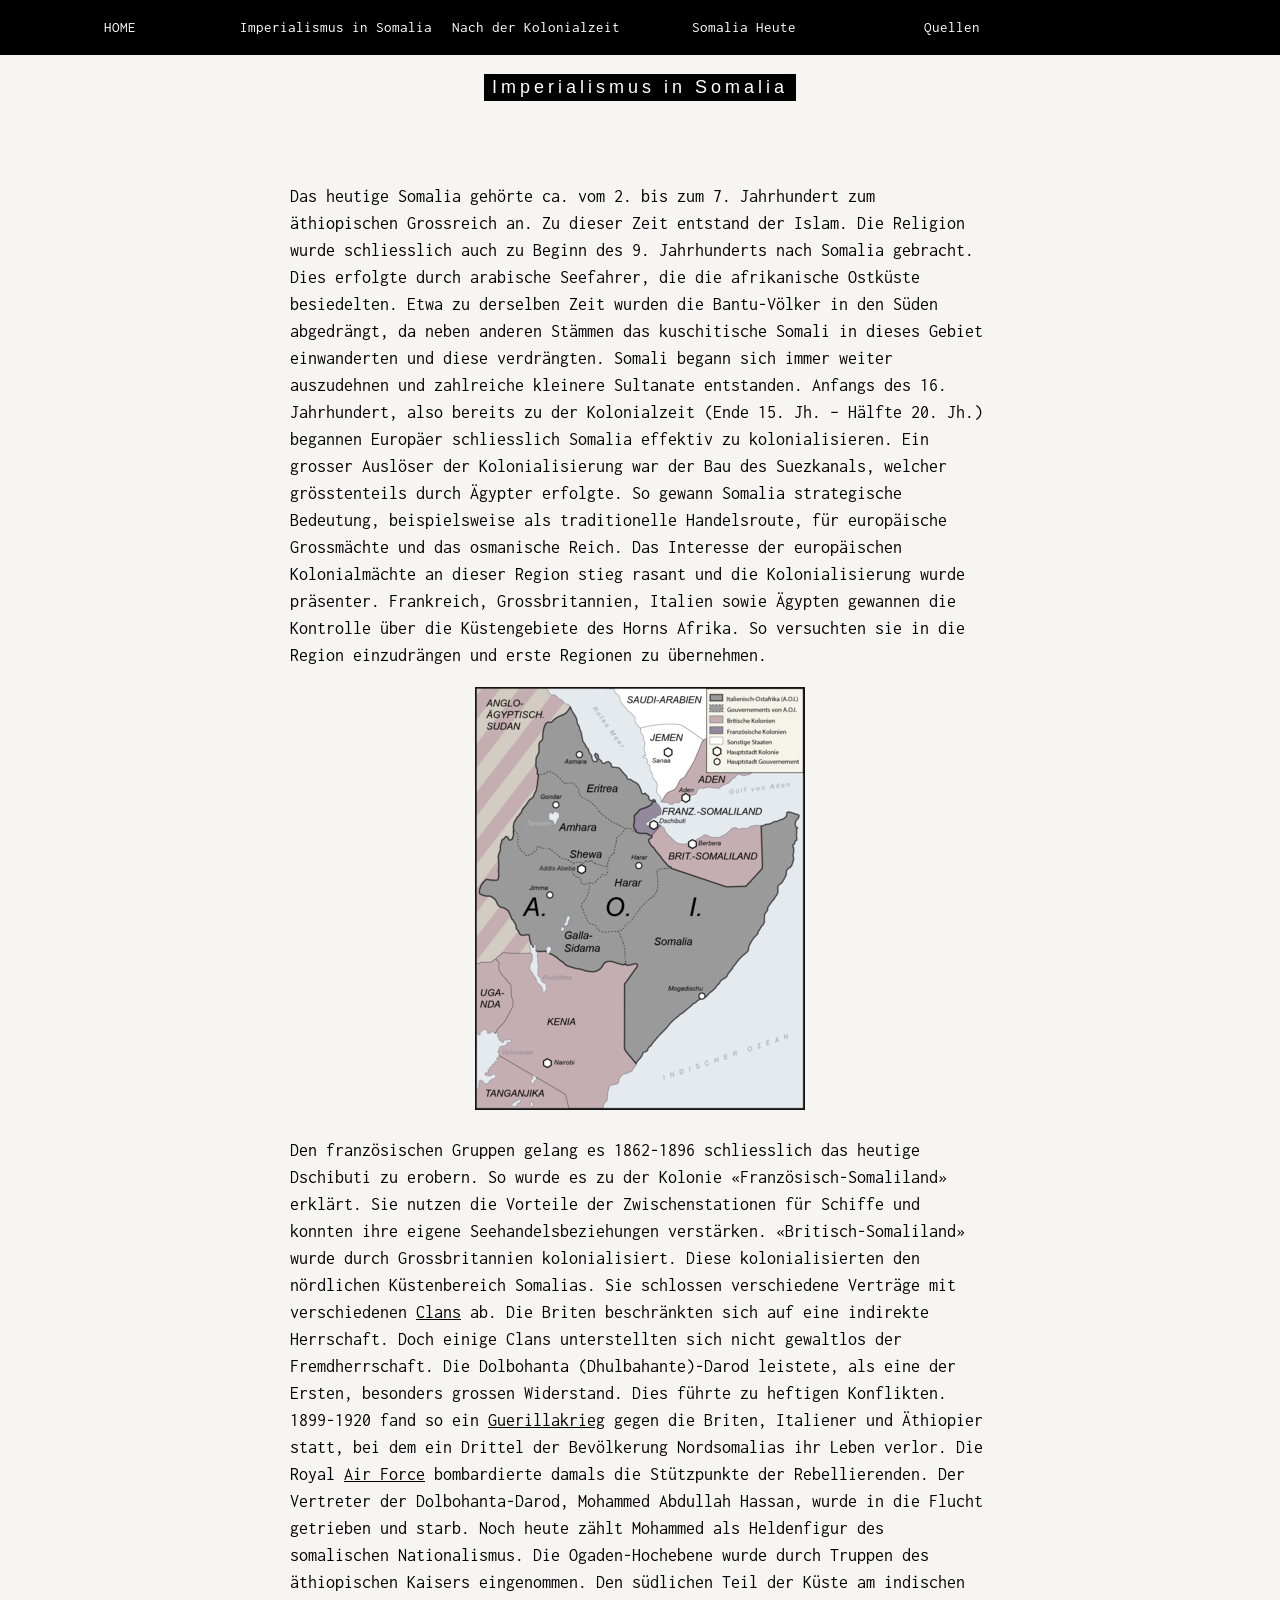
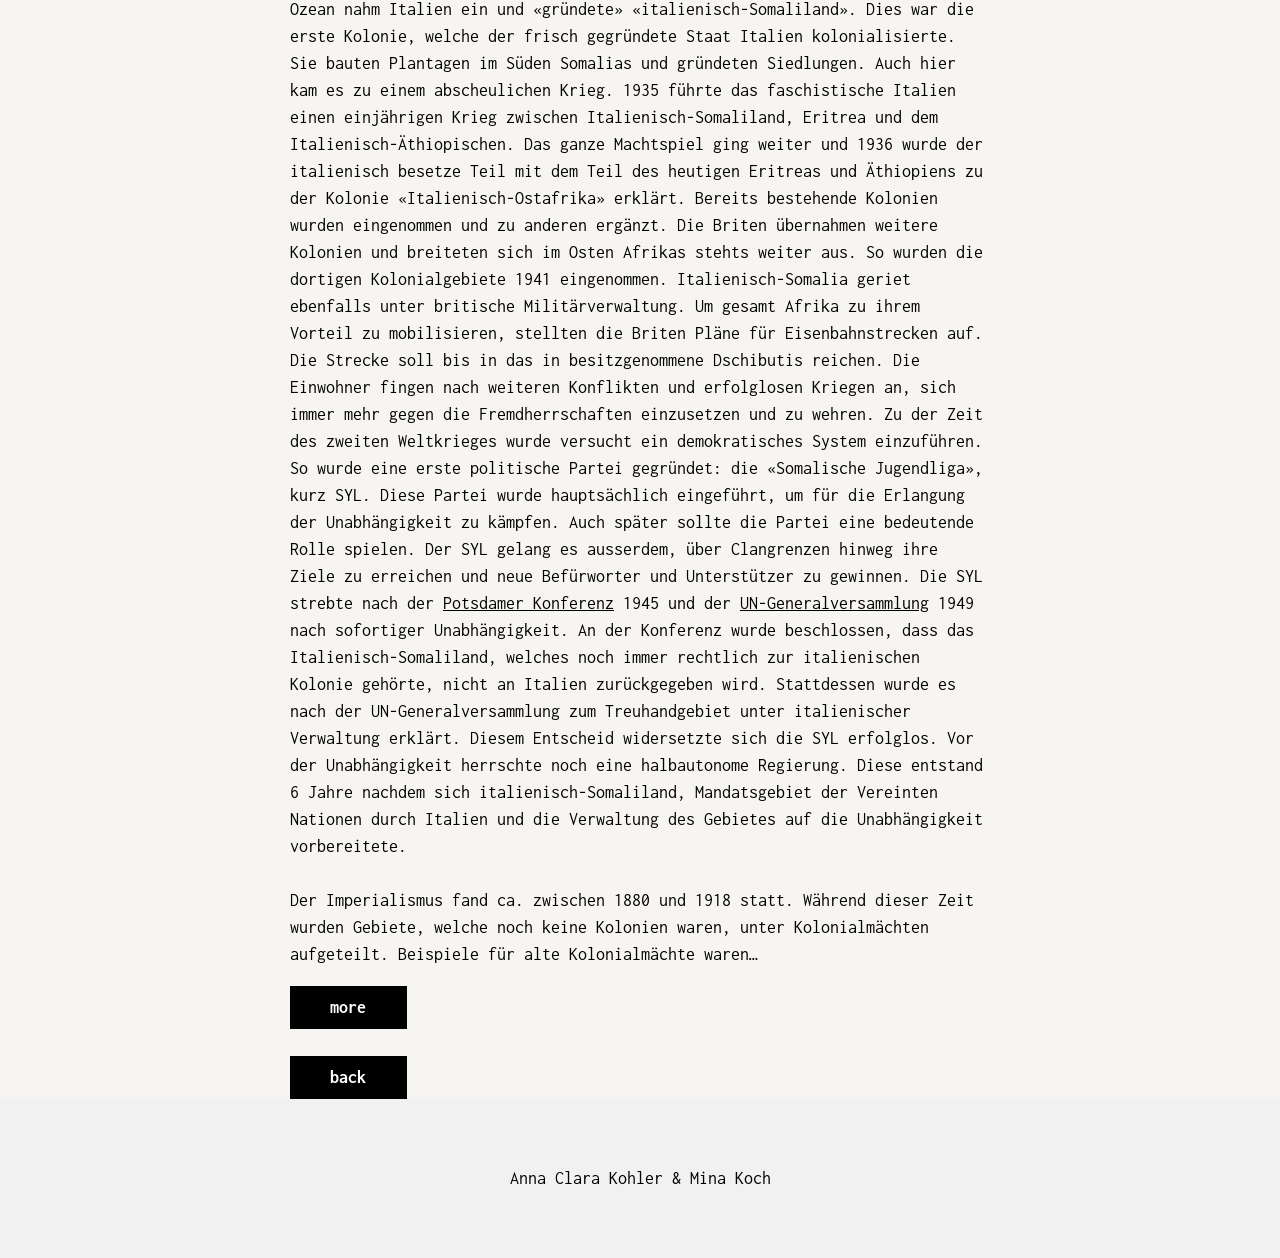
<file: firstSeite.html>
<!DOCTYPE html>
<html>
<head>
<title>Imperialismus in Somalia</title>
<meta charset="UTF-8">
<meta name="viewport" content="width=device-width, initial-scale=1">
<link rel="stylesheet" href="https://www.w3schools.com/w3css/4/w3.css">
<link rel="stylesheet" href="https://fonts.googleapis.com/css?family=Inconsolata">
<style>
body, html {
  height: 100%;
  font-family: "Inconsolata", sans-serif;
}

.bgimg {
  background-position: center;
  background-size: cover;
  background-image: url("/w3images/coffeehouse.jpg");
  min-height: 75%;
}

.menu {
  display: none;
}
</style>
</head>
<body>
<!-- Links (sit on top) -->
<div class="w3-top">
    <div class="w3-row w3-padding w3-black">
      <div class="w3-col s2">
        <a href="index.html" class="w3-button w3-block w3-black">HOME</a>
      </div>
      <div class="w3-col s2">
        <a href="firstSeite.html" class="w3-button w3-block w3-black">Imperialismus in Somalia</a>
      </div>
      <div class="w3-col s2">
        <a href="secondSeite.html" class="w3-button w3-block w3-black">Nach der Kolonialzeit</a>
      </div>
      <div class="w3-col s2">
        <a href="thirdSeite.html" class="w3-button w3-block w3-black">Somalia Heute</a>
      </div>
      <div class="w3-col s2">
        <a href="fünfteSeite.html" class="w3-button w3-block w3-black">Quellen</a>
      </div>
    </div>
  </div>

  <!-- Add a background color and large text to the whole page -->
  <div class="w3-sand w3-grayscale w3-large">
<!-- About Container -->
<div class="w3-container" id="about">
    <div class="w3-content" style="max-width:700px">
      <h5 class="w3-center w3-padding-64"><span class="w3-tag w3-wide">Imperialismus in Somalia</span></h5>
      <p>Das heutige Somalia gehörte ca. vom 2. bis zum 7. Jahrhundert zum äthiopischen Grossreich an. Zu dieser Zeit entstand der Islam. Die Religion wurde schliesslich auch zu Beginn des 9. Jahrhunderts nach Somalia gebracht. Dies erfolgte durch arabische Seefahrer, die die afrikanische Ostküste besiedelten. Etwa zu derselben Zeit wurden die Bantu-Völker in den Süden abgedrängt, da neben anderen Stämmen das kuschitische Somali in dieses Gebiet einwanderten und diese verdrängten. 
        Somali begann sich immer weiter auszudehnen und zahlreiche kleinere Sultanate entstanden. 
        
        Anfangs des 16. Jahrhundert, also bereits zu der Kolonialzeit (Ende 15. Jh. – Hälfte 20. Jh.)  begannen Europäer schliesslich Somalia effektiv zu kolonialisieren. 
        Ein grosser Auslöser der Kolonialisierung war der Bau des Suezkanals, welcher grösstenteils durch Ägypter erfolgte. So gewann Somalia strategische Bedeutung, beispielsweise als traditionelle Handelsroute, für europäische Grossmächte und das osmanische Reich. Das Interesse der europäischen Kolonialmächte an dieser Region stieg rasant und die Kolonialisierung wurde präsenter. 
        
        Frankreich, Grossbritannien, Italien sowie Ägypten gewannen die Kontrolle über die Küstengebiete des Horns Afrika. So versuchten sie in die Region einzudrängen und erste Regionen zu übernehmen. 
        <br>
        <center><img src="BIld Mina Text 1.png" alt="Italian Trulli"></center>
        <br>
        Den französischen Gruppen gelang es 1862-1896 schliesslich das heutige Dschibuti zu erobern. So wurde es zu der Kolonie «Französisch-Somaliland» erklärt. Sie nutzen die Vorteile der Zwischenstationen für Schiffe und konnten ihre eigene Seehandelsbeziehungen verstärken. 
        
        «Britisch-Somaliland» wurde durch Grossbritannien kolonialisiert. Diese kolonialisierten den nördlichen Küstenbereich Somalias. Sie schlossen verschiedene Verträge mit verschiedenen <a href="https://de.wikipedia.org/wiki/Clansystem_der_Somali">Clans</a> ab. 
        Die Briten beschränkten sich auf eine indirekte Herrschaft.
        Doch einige Clans unterstellten sich nicht gewaltlos der Fremdherrschaft. Die Dolbohanta (Dhulbahante)-Darod leistete, als eine der Ersten, besonders grossen Widerstand. Dies führte zu heftigen Konflikten.
        1899-1920 fand so ein <a href="https://de.wikipedia.org/wiki/Guerilla">Guerillakrieg</a> gegen die Briten, Italiener und Äthiopier statt, bei dem ein Drittel der Bevölkerung Nordsomalias ihr Leben verlor. Die Royal <a href="https://de.wikipedia.org/wiki/Royal_Air_Force">Air Force</a> bombardierte damals die Stützpunkte der Rebellierenden. Der Vertreter der Dolbohanta-Darod, Mohammed Abdullah Hassan, wurde in die Flucht getrieben und starb. Noch heute zählt Mohammed als Heldenfigur des somalischen Nationalismus. 
        
        Die Ogaden-Hochebene wurde durch Truppen des äthiopischen Kaisers eingenommen. 
        Den südlichen Teil der Küste am indischen Ozean nahm Italien ein und «gründete» «italienisch-Somaliland». Dies war die erste Kolonie, welche der frisch gegründete Staat Italien kolonialisierte. 
        Sie bauten Plantagen im Süden Somalias und gründeten Siedlungen.
        Auch hier kam es zu einem abscheulichen Krieg. 1935 führte das faschistische Italien einen einjährigen Krieg zwischen Italienisch-Somaliland, Eritrea und dem Italienisch-Äthiopischen. 
        
        Das ganze Machtspiel ging weiter und 1936 wurde der italienisch besetze Teil mit dem Teil des heutigen Eritreas und Äthiopiens zu der Kolonie «Italienisch-Ostafrika» erklärt. Bereits bestehende Kolonien wurden eingenommen und zu anderen ergänzt. 
        
        Die Briten übernahmen weitere Kolonien und breiteten sich im Osten Afrikas stehts weiter aus. So wurden die dortigen Kolonialgebiete 1941 eingenommen. Italienisch-Somalia geriet ebenfalls unter britische Militärverwaltung. 
        Um gesamt Afrika zu ihrem Vorteil zu mobilisieren, stellten die Briten Pläne für Eisenbahnstrecken auf. Die Strecke soll bis in das in besitzgenommene Dschibutis reichen. 
        
        
        Die Einwohner fingen nach weiteren Konflikten und erfolglosen Kriegen an, sich immer mehr gegen die Fremdherrschaften einzusetzen und zu wehren.  
        Zu der Zeit des zweiten Weltkrieges wurde versucht ein demokratisches System einzuführen. So wurde eine erste politische Partei gegründet: die «Somalische Jugendliga», kurz SYL. Diese Partei wurde hauptsächlich eingeführt, um für die Erlangung der Unabhängigkeit zu kämpfen. Auch später sollte die Partei eine bedeutende Rolle spielen. Der SYL gelang es ausserdem, über Clangrenzen hinweg ihre Ziele zu erreichen und neue Befürworter und Unterstützer zu gewinnen.  
        Die SYL strebte nach der <a href="https://de.wikipedia.org/wiki/Potsdamer_Konferenz">Potsdamer Konferenz</a> 1945 und der <a href="https://de.wikipedia.org/wiki/Generalversammlung_der_Vereinten_Nationen ">UN-Generalversammlung</a> 1949 nach sofortiger Unabhängigkeit. An der Konferenz wurde beschlossen, dass das Italienisch-Somaliland, welches noch immer rechtlich zur italienischen Kolonie gehörte, nicht an Italien zurückgegeben wird. Stattdessen wurde es nach der UN-Generalversammlung zum <a href="https://de.wikipedia.org/wiki/Treuhandgebiet"></a> Treuhandgebiet unter italienischer Verwaltung erklärt. 
        Diesem Entscheid widersetzte sich die SYL erfolglos. 
        
        Vor der Unabhängigkeit herrschte noch eine halbautonome Regierung. Diese entstand 6 Jahre nachdem sich italienisch-Somaliland, Mandatsgebiet der Vereinten Nationen durch Italien und die Verwaltung des Gebietes auf die Unabhängigkeit vorbereitete.
        <br><br>
        Der Imperialismus fand ca. zwischen 1880 und 1918 statt. Während dieser Zeit wurden Gebiete, welche noch keine Kolonien waren, unter Kolonialmächten aufgeteilt. Beispiele für alte Kolonialmächte waren… 
        </p> 
      <div class="w3-col s2">
        <a href="vierteSeite.html" class="w3-button w3-block w3-black"><strong>more</strong></a><br>
        <a href="index.html" class="w3-button w3-block w3-black"><strong>back</strong></a>
      </div>
    </div>
  </div>
    <!-- Footer -->
<footer class="w3-center w3-light-grey w3-padding-48 w3-large">
    <p>Anna Clara Kohler & Mina Koch</p>
  </footer>
  
  <script>
  // Tabbed Menu
  function openMenu(evt, menuName) {
    var i, x, tablinks;
    x = document.getElementsByClassName("menu");
    for (i = 0; i < x.length; i++) {
      x[i].style.display = "none";
    }
    tablinks = document.getElementsByClassName("tablink");
    for (i = 0; i < x.length; i++) {
      tablinks[i].className = tablinks[i].className.replace(" w3-dark-grey", "");
    }
    document.getElementById(menuName).style.display = "block";
    evt.currentTarget.firstElementChild.className += " w3-dark-grey";
  }
  document.getElementById("myLink").click();
  </script>
  
</body>
</html>
</file>
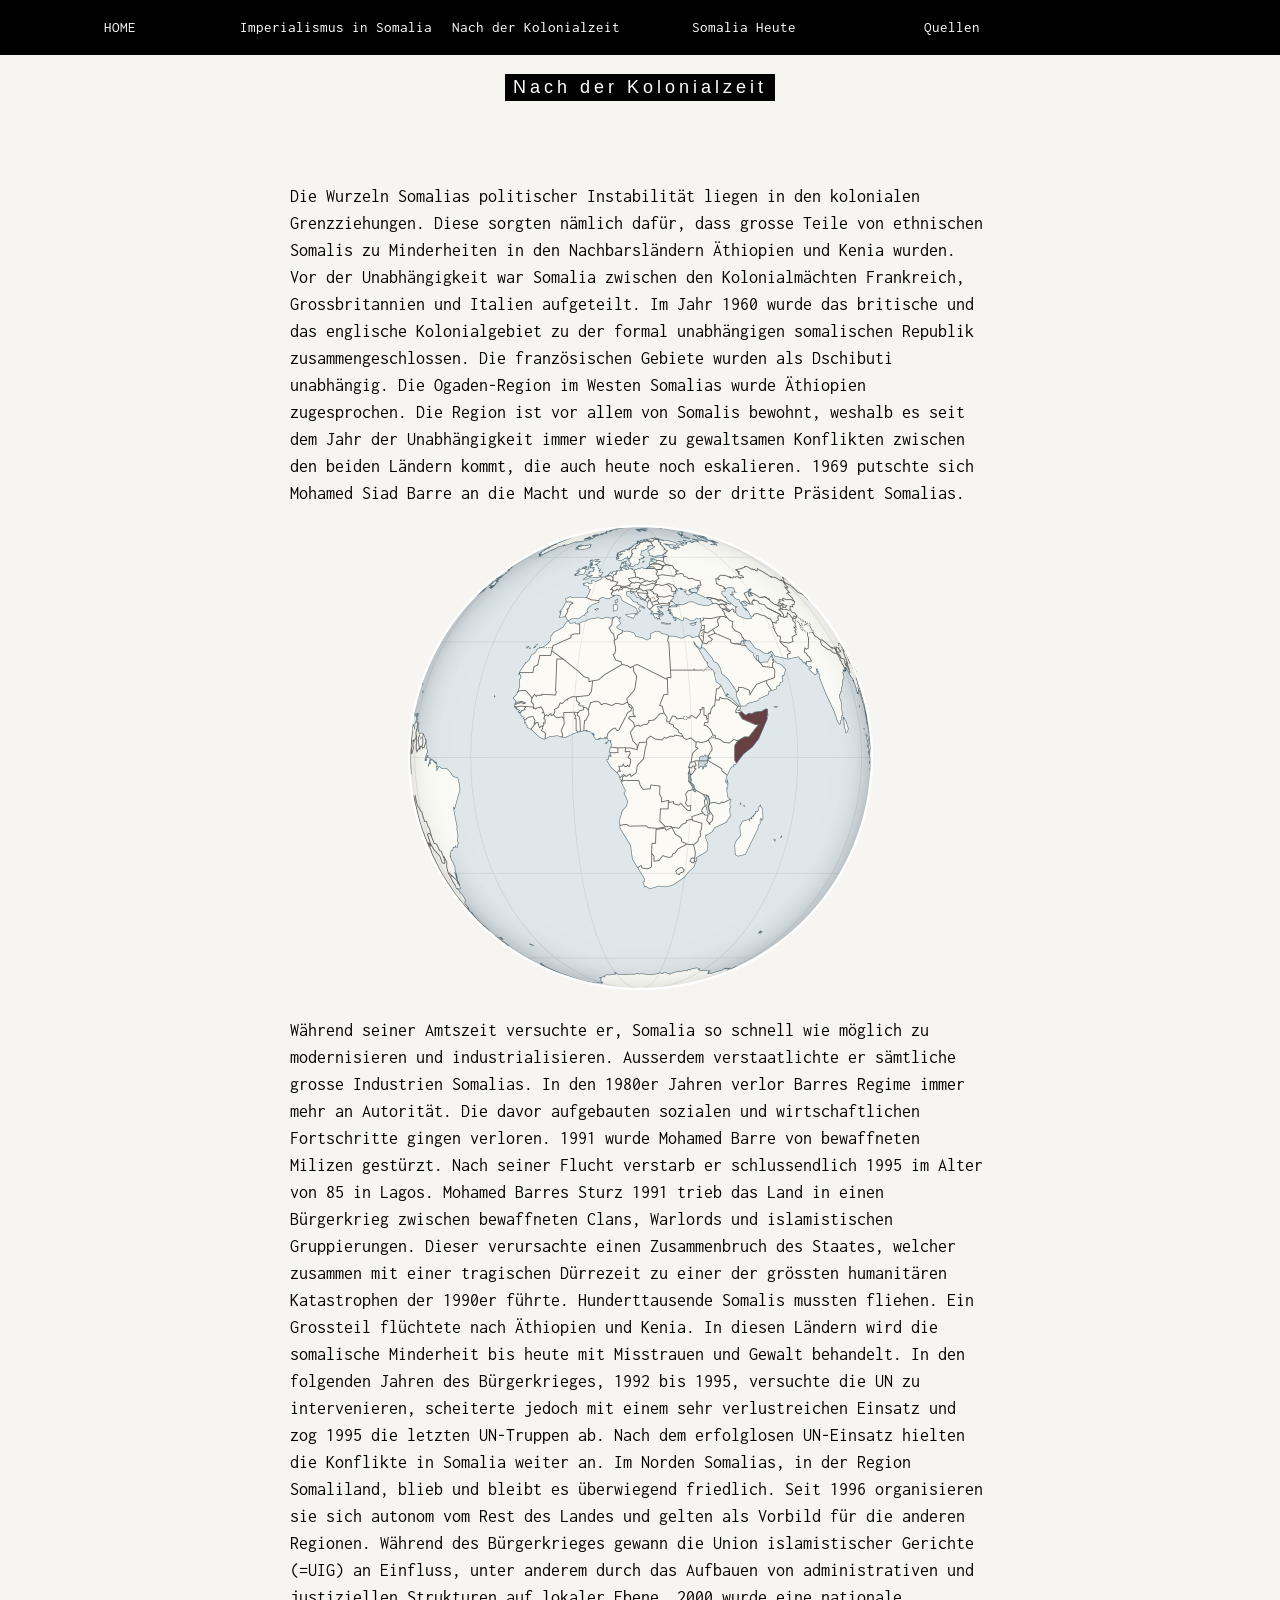
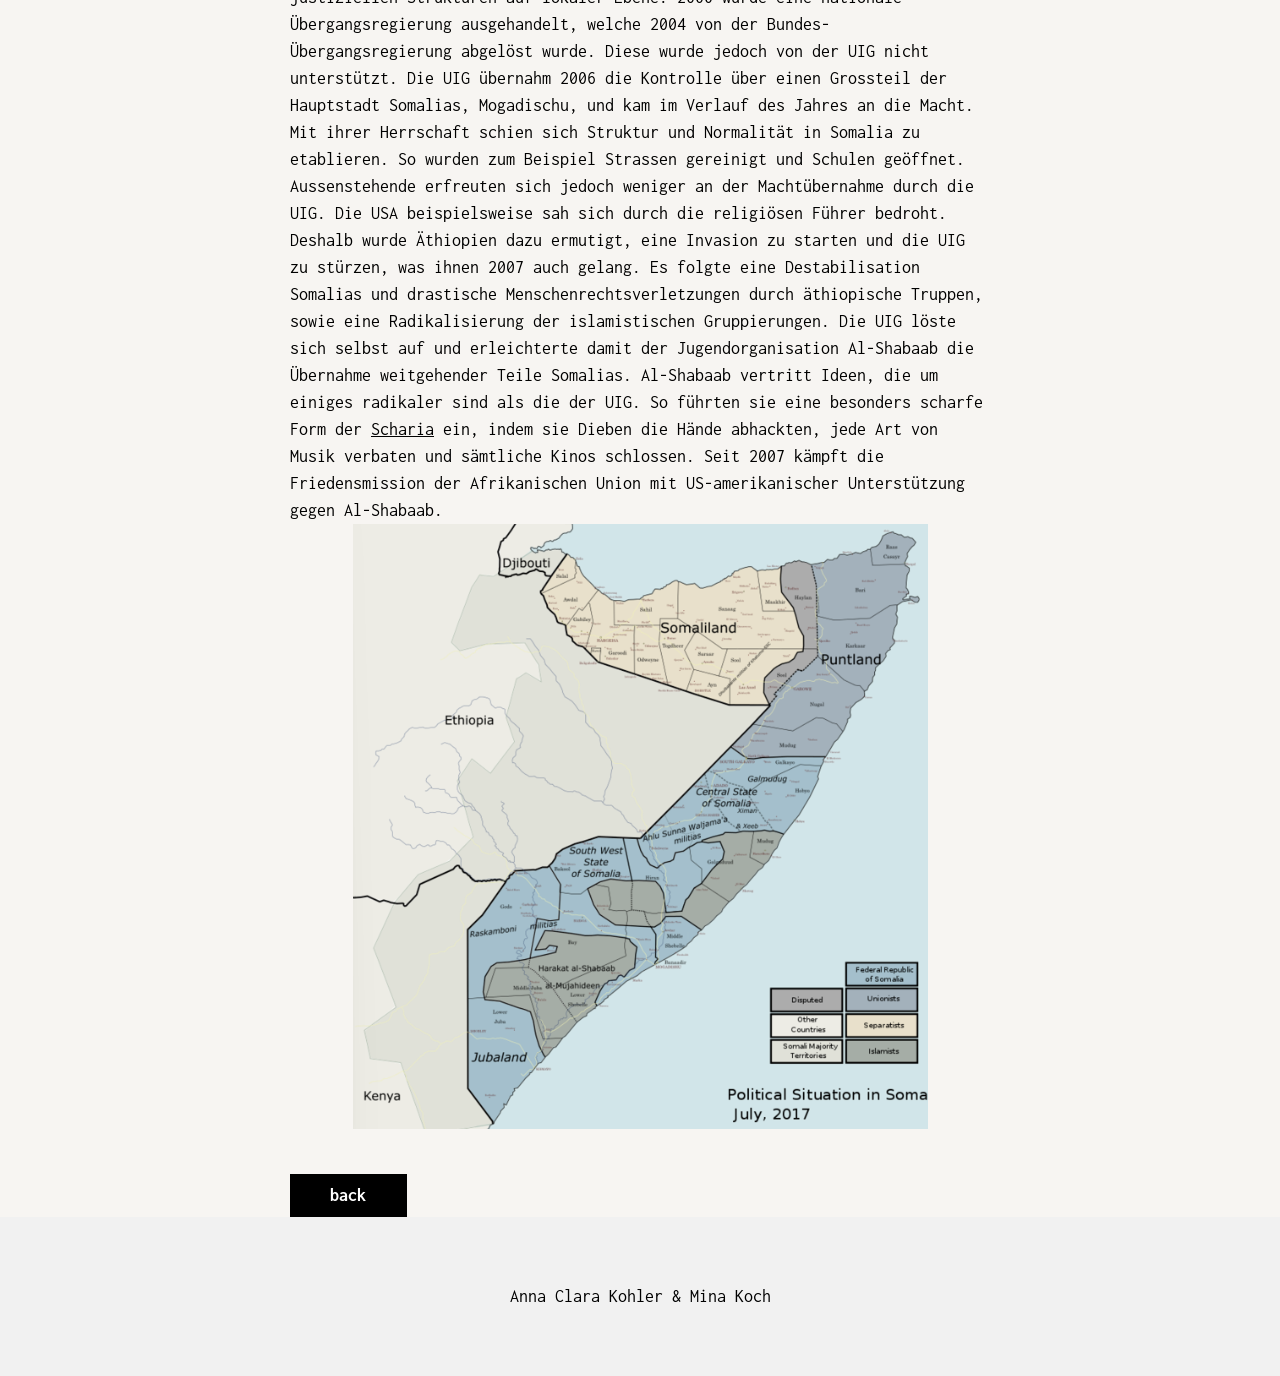
<file: secondSeite.html>
<!DOCTYPE html>
<html>
<head>
<title>Nach der Kolonialzeit</title>
<meta charset="UTF-8">
<meta name="viewport" content="width=device-width, initial-scale=1">
<link rel="stylesheet" href="https://www.w3schools.com/w3css/4/w3.css">
<link rel="stylesheet" href="https://fonts.googleapis.com/css?family=Inconsolata">
<style>
body, html {
  height: 100%;
  font-family: "Inconsolata", sans-serif;
}

.bgimg {
  background-position: center;
  background-size: cover;
  background-image: url("/w3images/coffeehouse.jpg");
  min-height: 75%;
}

.menu {
  display: none;
}
</style>
</head>
<body>
<!-- Links (sit on top) -->
<div class="w3-top">
    <div class="w3-row w3-padding w3-black">
      <div class="w3-col s2">
        <a href="index.html" class="w3-button w3-block w3-black">HOME</a>
      </div>
      <div class="w3-col s2">
        <a href="firstSeite.html" class="w3-button w3-block w3-black">Imperialismus in Somalia</a>
      </div>
      <div class="w3-col s2">
        <a href="secondSeite.html" class="w3-button w3-block w3-black">Nach der Kolonialzeit</a>
      </div>
      <div class="w3-col s2">
        <a href="thirdSeite.html" class="w3-button w3-block w3-black">Somalia Heute</a>
      </div>
      <div class="w3-col s2">
        <a href="fünfteSeite.html" class="w3-button w3-block w3-black">Quellen</a>
      </div>
    </div>
  </div>

  <!-- Add a background color and large text to the whole page -->
<div class="w3-sand w3-grayscale w3-large">

<!-- About Container -->
<div class="w3-container" id="about">
    <div class="w3-content" style="max-width:700px">
      <h5 class="w3-center w3-padding-64"><span class="w3-tag w3-wide">Nach der Kolonialzeit</span></h5>
      <p>Die Wurzeln Somalias politischer Instabilität liegen in den kolonialen Grenzziehungen. Diese sorgten nämlich dafür, dass grosse Teile von ethnischen Somalis zu Minderheiten in den Nachbarsländern Äthiopien und Kenia wurden. Vor der Unabhängigkeit war Somalia zwischen den Kolonialmächten Frankreich, Grossbritannien und Italien aufgeteilt. Im Jahr 1960 wurde das britische und das englische Kolonialgebiet zu der formal unabhängigen somalischen Republik zusammengeschlossen. Die französischen Gebiete wurden als Dschibuti unabhängig. Die Ogaden-Region im Westen Somalias wurde Äthiopien zugesprochen. Die Region ist vor allem von Somalis bewohnt, weshalb es seit dem Jahr der Unabhängigkeit immer wieder zu gewaltsamen Konflikten zwischen den beiden Ländern kommt, die auch heute noch eskalieren. 
        1969 putschte sich Mohamed Siad Barre an die Macht und wurde so der dritte Präsident Somalias.
        <br>
        <center><img src="Bild Anna Clara Kapitel 2 (2).png" alt="Italian Trulli"></center>
        <br>
        Während seiner Amtszeit versuchte er, Somalia so schnell wie möglich zu modernisieren und industrialisieren. Ausserdem verstaatlichte er sämtliche grosse Industrien Somalias. In den 1980er Jahren verlor Barres Regime immer mehr an Autorität. Die davor aufgebauten sozialen und wirtschaftlichen Fortschritte gingen verloren. 1991 wurde Mohamed Barre von bewaffneten Milizen gestürzt. Nach seiner Flucht verstarb er schlussendlich 1995 im Alter von 85 in Lagos. Mohamed Barres Sturz 1991 trieb das Land in einen Bürgerkrieg zwischen bewaffneten Clans, Warlords und islamistischen Gruppierungen. Dieser verursachte einen Zusammenbruch des Staates, welcher zusammen mit einer tragischen Dürrezeit zu einer der grössten humanitären Katastrophen der 1990er führte.
        Hunderttausende Somalis mussten fliehen. Ein Grossteil flüchtete nach Äthiopien und Kenia. In diesen Ländern wird die somalische Minderheit bis heute mit Misstrauen und Gewalt behandelt.
        In den folgenden Jahren des Bürgerkrieges, 1992 bis 1995, versuchte die UN zu intervenieren, scheiterte jedoch mit einem sehr verlustreichen Einsatz und zog 1995 die letzten UN-Truppen ab.
        Nach dem erfolglosen UN-Einsatz hielten die Konflikte in Somalia weiter an. Im Norden Somalias, in der Region Somaliland, blieb und bleibt es überwiegend friedlich. Seit 1996 organisieren sie sich autonom vom Rest des Landes und gelten als Vorbild für die anderen Regionen.
        Während des Bürgerkrieges gewann die Union islamistischer Gerichte (=UIG) an Einfluss, unter anderem durch das Aufbauen von administrativen und justiziellen Strukturen auf lokaler Ebene. 2000 wurde eine nationale Übergangsregierung ausgehandelt, welche 2004 von der Bundes- Übergangsregierung abgelöst wurde. Diese wurde jedoch von der UIG nicht unterstützt. Die UIG übernahm 2006 die Kontrolle über einen Grossteil der Hauptstadt Somalias, Mogadischu, und kam im Verlauf des Jahres an die Macht. Mit ihrer Herrschaft schien sich Struktur und Normalität in Somalia zu etablieren. So wurden zum Beispiel Strassen gereinigt und Schulen geöffnet. Aussenstehende erfreuten sich jedoch weniger an der Machtübernahme durch die UIG. Die USA beispielsweise sah sich durch die religiösen Führer bedroht. Deshalb wurde Äthiopien dazu ermutigt, eine Invasion zu starten und die UIG zu stürzen, was ihnen 2007 auch gelang. Es folgte eine Destabilisation Somalias und drastische Menschenrechtsverletzungen durch äthiopische Truppen, sowie eine Radikalisierung der islamistischen Gruppierungen. Die UIG löste sich selbst auf und erleichterte damit der Jugendorganisation Al-Shabaab die Übernahme weitgehender Teile Somalias. Al-Shabaab vertritt Ideen, die um einiges radikaler sind als die der UIG. So führten sie eine besonders scharfe Form der <a href="https://de.wikipedia.org/wiki/Scharia">Scharia</a> ein, indem sie Dieben die Hände abhackten, jede Art von Musik verbaten und sämtliche Kinos schlossen.
        Seit 2007 kämpft die Friedensmission der Afrikanischen Union mit US-amerikanischer Unterstützung gegen Al-Shabaab.
        <br>
        <center><img src="Bild Anna Clara Kapitel 2.png" alt="Italian Trulli"></center>
        <br>
        </p>
      <div class="w3-col s2">
        <a href="index.html" class="w3-button w3-block w3-black"><strong>back</strong></a>
      </div>
    </div>
  </div>

    <!-- Footer -->
<footer class="w3-center w3-light-grey w3-padding-48 w3-large">
    <p>Anna Clara Kohler & Mina Koch</p>
  </footer>
  
  <script>
  // Tabbed Menu
  function openMenu(evt, menuName) {
    var i, x, tablinks;
    x = document.getElementsByClassName("menu");
    for (i = 0; i < x.length; i++) {
      x[i].style.display = "none";
    }
    tablinks = document.getElementsByClassName("tablink");
    for (i = 0; i < x.length; i++) {
      tablinks[i].className = tablinks[i].className.replace(" w3-dark-grey", "");
    }
    document.getElementById(menuName).style.display = "block";
    evt.currentTarget.firstElementChild.className += " w3-dark-grey";
  }
  document.getElementById("myLink").click();
  </script>
  
</body>
</html>
</file>
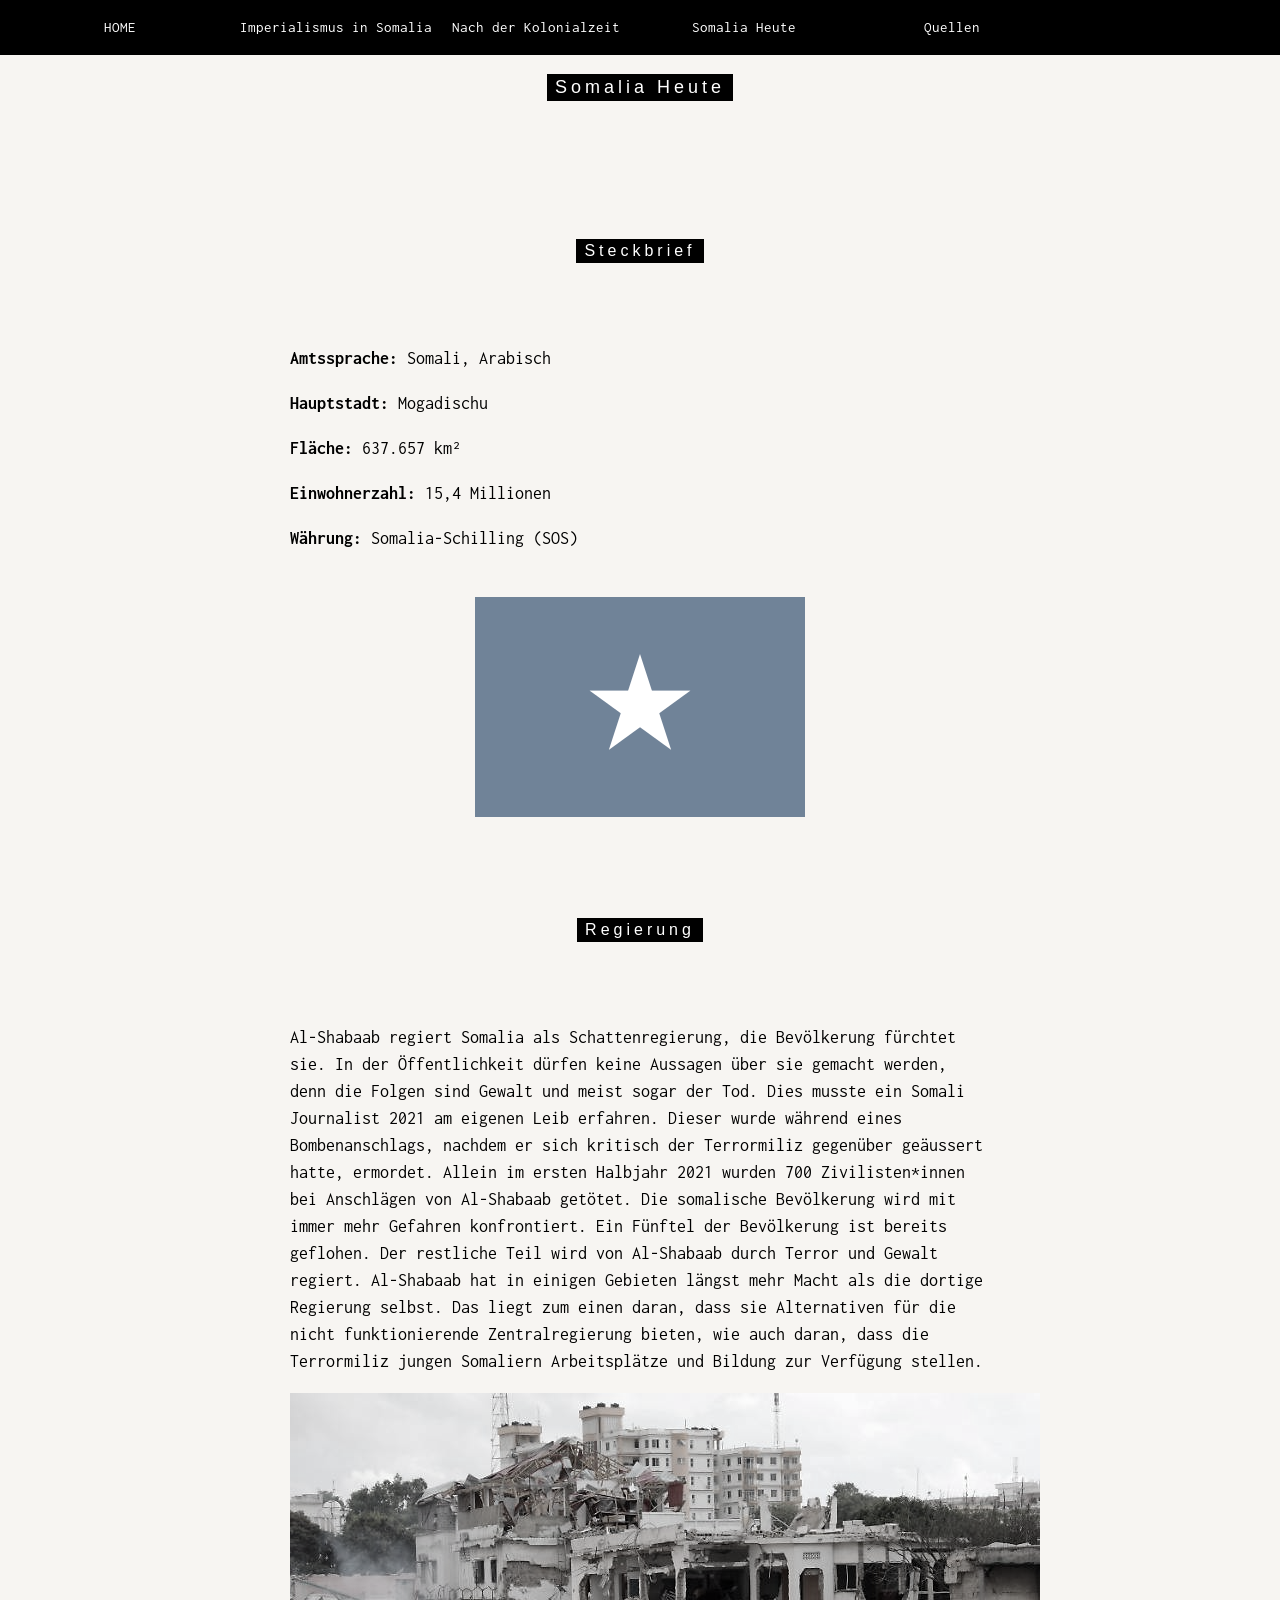
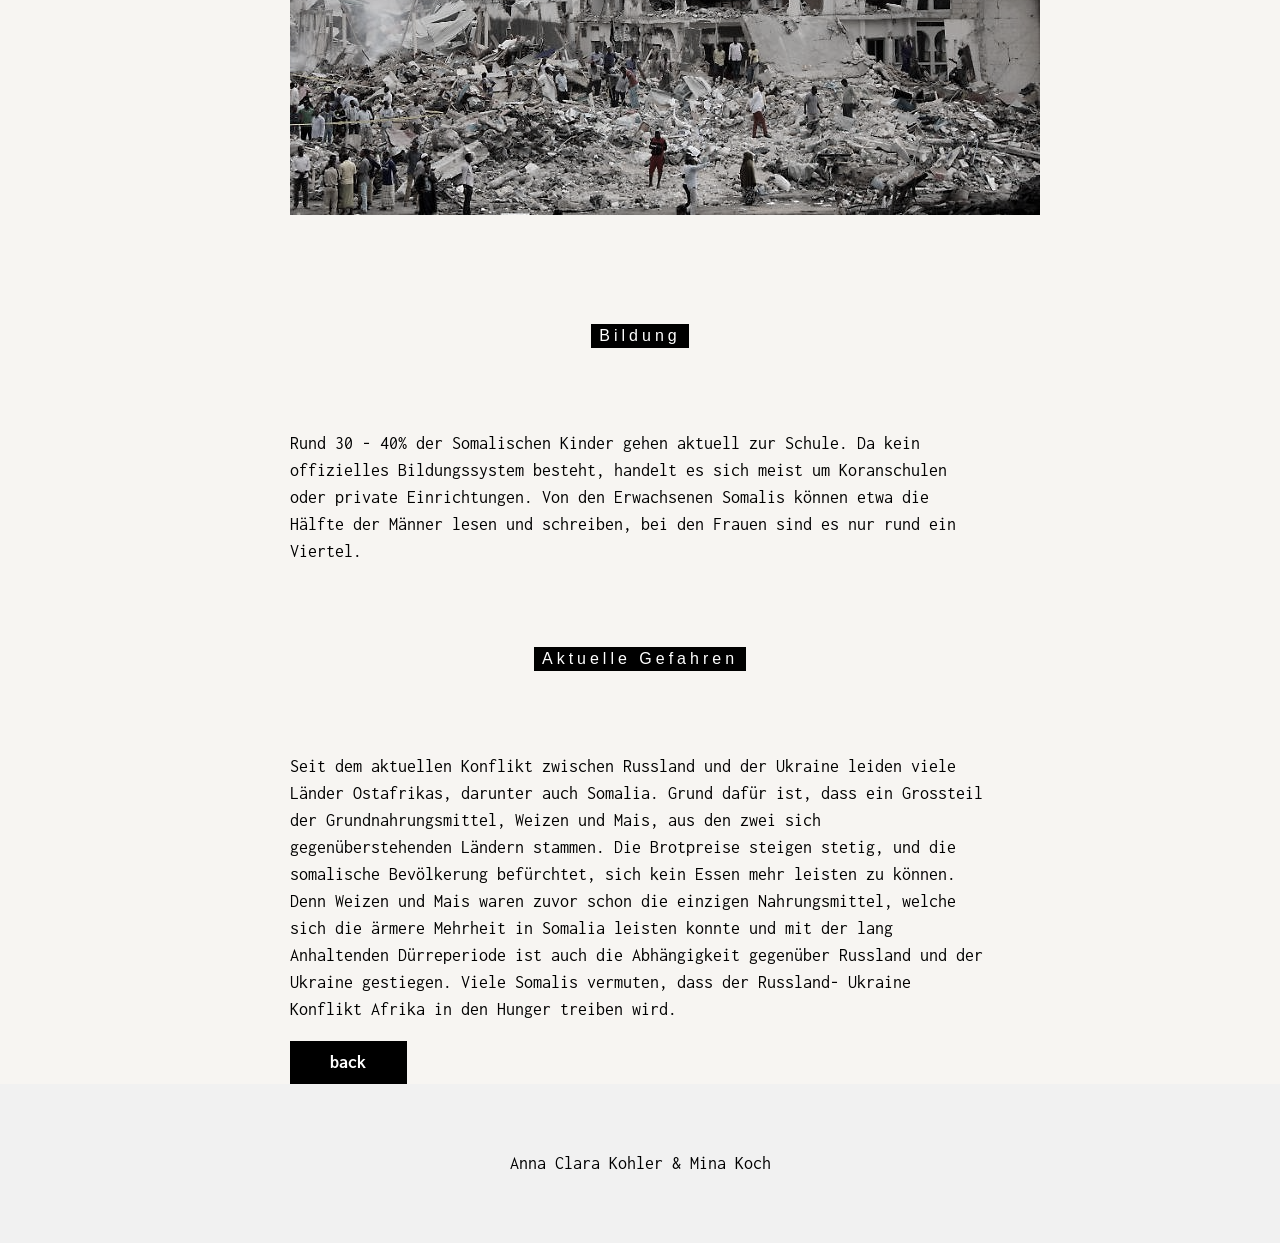
<file: thirdSeite.html>
<!DOCTYPE html>
<html>
<head>
<title>Somalia Heute</title>
<meta charset="UTF-8">
<meta name="viewport" content="width=device-width, initial-scale=1">
<link rel="stylesheet" href="https://www.w3schools.com/w3css/4/w3.css">
<link rel="stylesheet" href="https://fonts.googleapis.com/css?family=Inconsolata">
<style>
body, html {
  height: 100%;
  font-family: "Inconsolata", sans-serif;
}

.bgimg {
  background-position: center;
  background-size: cover;
  background-image: url("/w3images/coffeehouse.jpg");
  min-height: 75%;
}

.menu {
  display: none;
}
</style>
</head>
<body>
<!-- Links (sit on top) -->
<div class="w3-top">
    <div class="w3-row w3-padding w3-black">
      <div class="w3-col s2">
        <a href="index.html" class="w3-button w3-block w3-black">HOME</a>
      </div>
      <div class="w3-col s2">
        <a href="firstSeite.html" class="w3-button w3-block w3-black">Imperialismus in Somalia</a>
      </div>
      <div class="w3-col s2">
        <a href="secondSeite.html" class="w3-button w3-block w3-black">Nach der Kolonialzeit</a>
      </div>
      <div class="w3-col s2">
        <a href="thirdSeite.html" class="w3-button w3-block w3-black">Somalia Heute</a>
      </div>
      <div class="w3-col s2">
        <a href="fünfteSeite.html" class="w3-button w3-block w3-black">Quellen</a>
      </div>
    </div>
  </div>

  <!-- Add a background color and large text to the whole page -->
<div class="w3-sand w3-grayscale w3-large">

    <!-- About Container -->
<div class="w3-container" id="about">
    <div class="w3-content" style="max-width:700px">
      <h5 class="w3-center w3-padding-64"><span class="w3-tag w3-wide">Somalia Heute</span></h5>
      <h6 class="w3-center w3-padding-64"><span class="w3-tag w3-wide">Steckbrief</span></h6>
      <p><strong>Amtssprache: </strong>Somali, Arabisch</p>
      <p><strong>Hauptstadt: </strong>Mogadischu</p>
      <p><strong>Fläche: </strong>637.657 km²</p>
      <p><strong>Einwohnerzahl: </strong>15,4 Millionen</p>
      <p><strong>Währung: </strong>Somalia-Schilling (SOS)</p>
      <br>
        <center><img src="Bild Anna Clara Steckbrief.png" alt="Italian Trulli"></center>
      <br>
      <h6 class="w3-center w3-padding-64"><span class="w3-tag w3-wide">Regierung</span></h6>
      <p>Al-Shabaab regiert Somalia als Schattenregierung, die Bevölkerung fürchtet sie. In der Öffentlichkeit dürfen keine Aussagen über sie gemacht werden, denn die Folgen sind Gewalt und meist sogar der Tod. Dies musste ein Somali Journalist 2021 am eigenen Leib erfahren. Dieser wurde während eines Bombenanschlags, nachdem er sich kritisch der Terrormiliz gegenüber geäussert hatte, ermordet. Allein im ersten Halbjahr 2021 wurden 700 Zivilisten*innen bei Anschlägen von Al-Shabaab getötet. 
        Die somalische Bevölkerung wird mit immer mehr Gefahren konfrontiert. Ein Fünftel der Bevölkerung ist bereits geflohen. Der restliche Teil wird von Al-Shabaab durch Terror und Gewalt regiert. Al-Shabaab hat in einigen Gebieten längst mehr Macht als die dortige Regierung selbst. Das liegt zum einen daran, dass sie Alternativen für die nicht funktionierende Zentralregierung bieten, wie auch daran, dass die Terrormiliz jungen Somaliern Arbeitsplätze und Bildung zur Verfügung stellen.
        <br>
        <center><img src="Bild Banner.png" alt="Italian Trulli"></center>
        <br>  
      </p>
      <h6 class="w3-center w3-padding-64"><span class="w3-tag w3-wide">Bildung</span></h6>
      <p>Rund 30 - 40% der Somalischen Kinder gehen aktuell zur Schule. Da kein offizielles Bildungssystem besteht, handelt es sich meist um Koranschulen oder private Einrichtungen. Von den Erwachsenen Somalis können etwa die Hälfte der Männer lesen und schreiben, bei den Frauen sind es nur rund ein Viertel.</p>
      <h6 class="w3-center w3-padding-64"><span class="w3-tag w3-wide">Aktuelle Gefahren</span></h6>
      <p>Seit dem aktuellen Konflikt zwischen Russland und der Ukraine leiden viele Länder Ostafrikas, darunter auch Somalia. Grund dafür ist, dass ein Grossteil der Grundnahrungsmittel, Weizen und Mais, aus den zwei sich gegenüberstehenden Ländern stammen. Die Brotpreise steigen stetig, und die somalische Bevölkerung befürchtet, sich kein Essen mehr leisten zu können. Denn Weizen und Mais waren zuvor schon die einzigen Nahrungsmittel, welche sich die ärmere Mehrheit in Somalia leisten konnte und mit der lang Anhaltenden Dürreperiode ist auch die Abhängigkeit gegenüber Russland und der Ukraine gestiegen. Viele Somalis vermuten, dass der Russland- Ukraine Konflikt Afrika in den Hunger treiben wird.</p>
      <div class="w3-col s2">
        <a href="index.html" class="w3-button w3-block w3-black"><strong>back</strong></a>
      </div>
    </div>
  </div>

    <!-- Footer -->
<footer class="w3-center w3-light-grey w3-padding-48 w3-large">
    <p>Anna Clara Kohler & Mina Koch</p>
  </footer>
  
  <script>
  // Tabbed Menu
  function openMenu(evt, menuName) {
    var i, x, tablinks;
    x = document.getElementsByClassName("menu");
    for (i = 0; i < x.length; i++) {
      x[i].style.display = "none";
    }
    tablinks = document.getElementsByClassName("tablink");
    for (i = 0; i < x.length; i++) {
      tablinks[i].className = tablinks[i].className.replace(" w3-dark-grey", "");
    }
    document.getElementById(menuName).style.display = "block";
    evt.currentTarget.firstElementChild.className += " w3-dark-grey";
  }
  document.getElementById("myLink").click();
  </script>
  
</body>
</html>
</file>
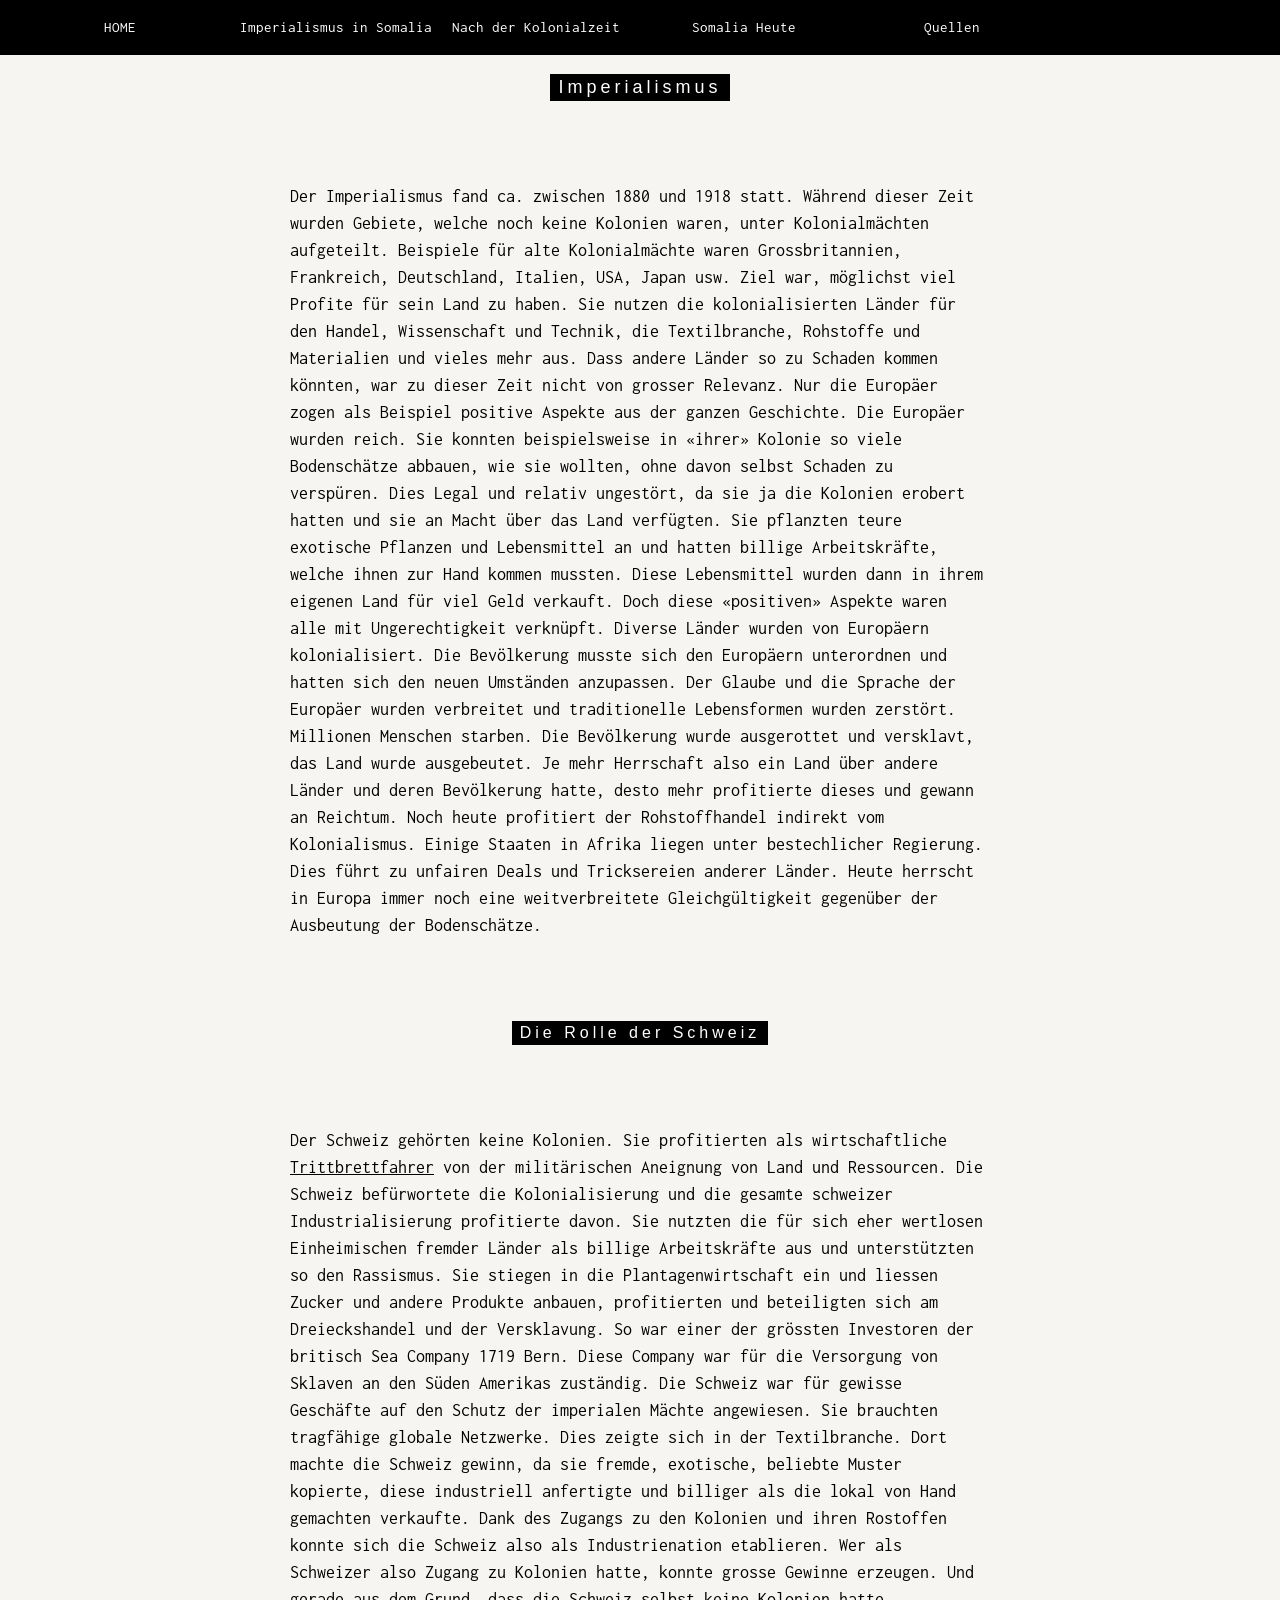
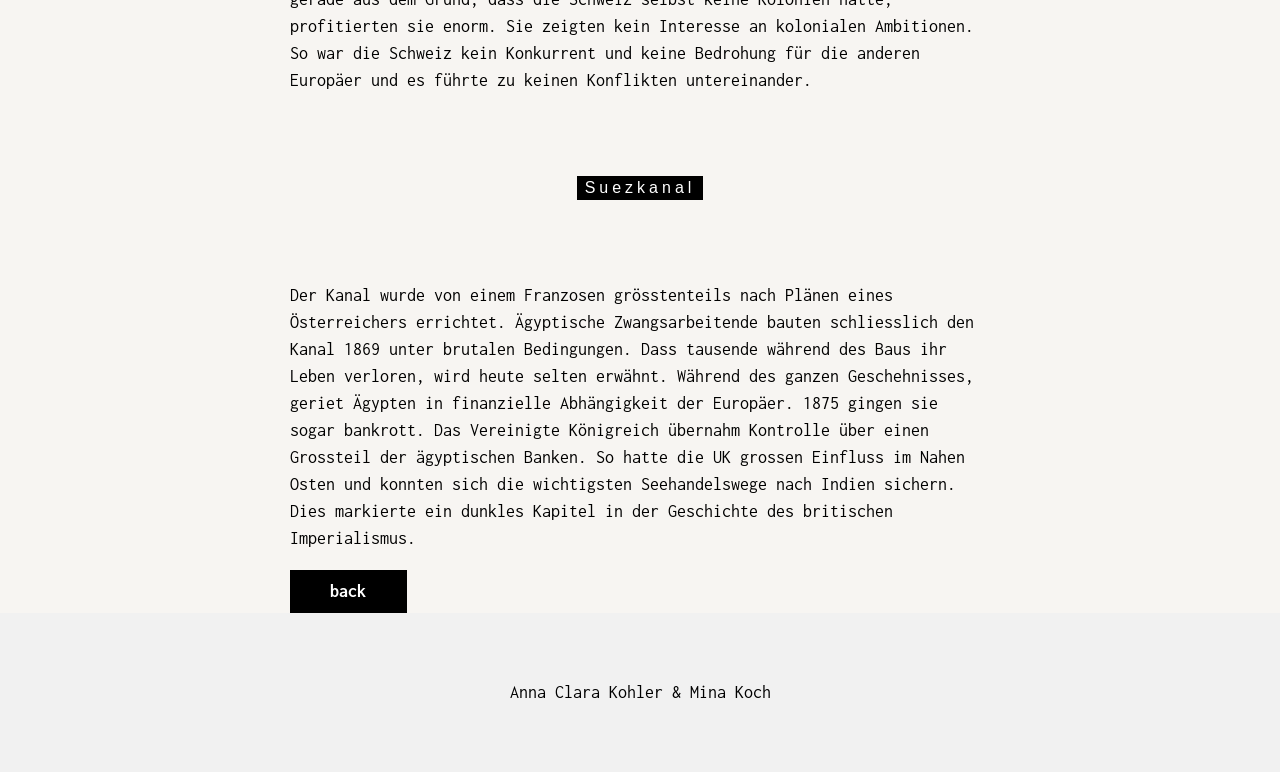
<file: vierteSeite.html>
<!DOCTYPE html>
<html>
<head>
<title>Imperialismus</title>
<meta charset="UTF-8">
<meta name="viewport" content="width=device-width, initial-scale=1">
<link rel="stylesheet" href="https://www.w3schools.com/w3css/4/w3.css">
<link rel="stylesheet" href="https://fonts.googleapis.com/css?family=Inconsolata">
<style>
body, html {
  height: 100%;
  font-family: "Inconsolata", sans-serif;
}

.bgimg {
  background-position: center;
  background-size: cover;
  background-image: url("/w3images/coffeehouse.jpg");
  min-height: 75%;
}

.menu {
  display: none;
}
</style>
</head>
<body>
<!-- Links (sit on top) -->
<div class="w3-top">
    <div class="w3-row w3-padding w3-black">
      <div class="w3-col s2">
        <a href="index.html" class="w3-button w3-block w3-black">HOME</a>
      </div>
      <div class="w3-col s2">
        <a href="firstSeite.html" class="w3-button w3-block w3-black">Imperialismus in Somalia</a>
      </div>
      <div class="w3-col s2">
        <a href="secondSeite.html" class="w3-button w3-block w3-black">Nach der Kolonialzeit</a>
      </div>
      <div class="w3-col s2">
        <a href="thirdSeite.html" class="w3-button w3-block w3-black">Somalia Heute</a>
      </div>
      <div class="w3-col s2">
        <a href="fünfteSeite.html" class="w3-button w3-block w3-black">Quellen</a>
      </div>
    </div>
  </div>

  <!-- Add a background color and large text to the whole page -->
  <div class="w3-sand w3-grayscale w3-large">

<!-- About Container -->
<div class="w3-container" id="about">
    <div class="w3-content" style="max-width:700px">
      <h5 class="w3-center w3-padding-64"><span class="w3-tag w3-wide">Imperialismus</span></h5>
      <p>Der Imperialismus fand ca. zwischen 1880 und 1918 statt. Während dieser Zeit wurden Gebiete, welche noch keine Kolonien waren, unter Kolonialmächten aufgeteilt. 
        Beispiele für alte Kolonialmächte waren Grossbritannien, Frankreich, Deutschland, Italien, USA, Japan usw. 
        Ziel war, möglichst viel Profite für sein Land zu haben. Sie nutzen die kolonialisierten Länder für den Handel, Wissenschaft und Technik, die Textilbranche, Rohstoffe und Materialien und vieles mehr aus. Dass andere Länder so zu Schaden kommen könnten, war zu dieser Zeit nicht von grosser Relevanz. 
        Nur die Europäer zogen als Beispiel positive Aspekte aus der ganzen Geschichte. Die Europäer wurden reich. Sie konnten beispielsweise in «ihrer» Kolonie so viele Bodenschätze abbauen, wie sie wollten, ohne davon selbst Schaden zu verspüren. Dies Legal und relativ ungestört, da sie ja die Kolonien erobert hatten und sie an Macht über das Land verfügten. Sie pflanzten teure exotische Pflanzen und Lebensmittel an und hatten billige Arbeitskräfte, welche ihnen zur Hand kommen mussten. Diese Lebensmittel wurden dann in ihrem eigenen Land für viel Geld verkauft. 
        Doch diese «positiven» Aspekte waren alle mit Ungerechtigkeit verknüpft. Diverse Länder wurden von Europäern kolonialisiert. Die Bevölkerung musste sich den Europäern unterordnen und hatten sich den neuen Umständen anzupassen. Der Glaube und die Sprache der Europäer wurden verbreitet und traditionelle Lebensformen wurden zerstört. Millionen Menschen starben. Die Bevölkerung wurde ausgerottet und versklavt, das Land wurde ausgebeutet.
        Je mehr Herrschaft also ein Land über andere Länder und deren Bevölkerung hatte, desto mehr profitierte dieses und gewann an Reichtum. 
        
        Noch heute profitiert der Rohstoffhandel indirekt vom Kolonialismus. Einige Staaten in Afrika liegen unter bestechlicher Regierung. Dies führt zu unfairen Deals und Tricksereien anderer Länder. Heute herrscht in Europa immer noch eine weitverbreitete Gleichgültigkeit gegenüber der Ausbeutung der Bodenschätze. 
        </p>
        <h6 class="w3-center w3-padding-64"><span class="w3-tag w3-wide">Die Rolle der Schweiz</span></h6>
        <p>Der Schweiz gehörten keine Kolonien. Sie profitierten als wirtschaftliche <a href="https://www.duden.de/rechtschreibung/Trittbrettfahrer">Trittbrettfahrer</a> von der militärischen Aneignung von Land und Ressourcen.
          Die Schweiz befürwortete die Kolonialisierung und die gesamte schweizer Industrialisierung profitierte davon. 
          Sie nutzten die für sich eher wertlosen Einheimischen fremder Länder als billige Arbeitskräfte aus und unterstützten so den Rassismus.  
          Sie stiegen in die Plantagenwirtschaft ein und liessen Zucker und andere Produkte anbauen, profitierten und beteiligten sich am Dreieckshandel und der Versklavung. 
          So war einer der grössten Investoren der britisch Sea Company 1719 Bern. Diese Company war für die Versorgung von Sklaven an den Süden Amerikas zuständig. 
          
          Die Schweiz war für gewisse Geschäfte auf den Schutz der imperialen Mächte angewiesen. Sie brauchten tragfähige globale Netzwerke. 
          Dies zeigte sich in der Textilbranche. Dort machte die Schweiz gewinn, da sie fremde, exotische, beliebte Muster kopierte, diese industriell anfertigte und billiger als die lokal von Hand gemachten verkaufte.
          Dank des Zugangs zu den Kolonien und ihren Rostoffen konnte sich die Schweiz also als Industrienation etablieren. 
          
          Wer als Schweizer also Zugang zu Kolonien hatte, konnte grosse Gewinne erzeugen. 
          Und gerade aus dem Grund, dass die Schweiz selbst keine Kolonien hatte, profitierten sie enorm. Sie zeigten kein Interesse an kolonialen Ambitionen. So war die Schweiz kein Konkurrent und keine Bedrohung für die anderen Europäer und es führte zu keinen Konflikten untereinander. 
          </p>
          <h6 class="w3-center w3-padding-64"><span class="w3-tag w3-wide">Suezkanal</span></h6>
          <p>Der Kanal wurde von einem Franzosen grösstenteils nach Plänen eines Österreichers errichtet. Ägyptische Zwangsarbeitende bauten schliesslich den Kanal 1869 unter brutalen Bedingungen. Dass tausende während des Baus ihr Leben verloren, wird heute selten erwähnt.
            Während des ganzen Geschehnisses, geriet Ägypten in finanzielle Abhängigkeit der Europäer.  1875 gingen sie sogar bankrott. Das Vereinigte Königreich übernahm Kontrolle über einen Grossteil der ägyptischen Banken. So hatte die UK grossen Einfluss im Nahen Osten und konnten sich die wichtigsten Seehandelswege nach Indien sichern. 
            Dies markierte ein dunkles Kapitel in der Geschichte des britischen Imperialismus. 
            </p>
      <div class="w3-col s2">
        <a href="firstSeite.html" class="w3-button w3-block w3-black"><strong>back</strong></a>
      </div>
    </div>
  </div>

    <!-- Footer -->
<footer class="w3-center w3-light-grey w3-padding-48 w3-large">
    <p>Anna Clara Kohler & Mina Koch</p>
  </footer>
  
  <script>
  // Tabbed Menu
  function openMenu(evt, menuName) {
    var i, x, tablinks;
    x = document.getElementsByClassName("menu");
    for (i = 0; i < x.length; i++) {
      x[i].style.display = "none";
    }
    tablinks = document.getElementsByClassName("tablink");
    for (i = 0; i < x.length; i++) {
      tablinks[i].className = tablinks[i].className.replace(" w3-dark-grey", "");
    }
    document.getElementById(menuName).style.display = "block";
    evt.currentTarget.firstElementChild.className += " w3-dark-grey";
  }
  document.getElementById("myLink").click();
  </script>
  
</body>
</html>
</file>
